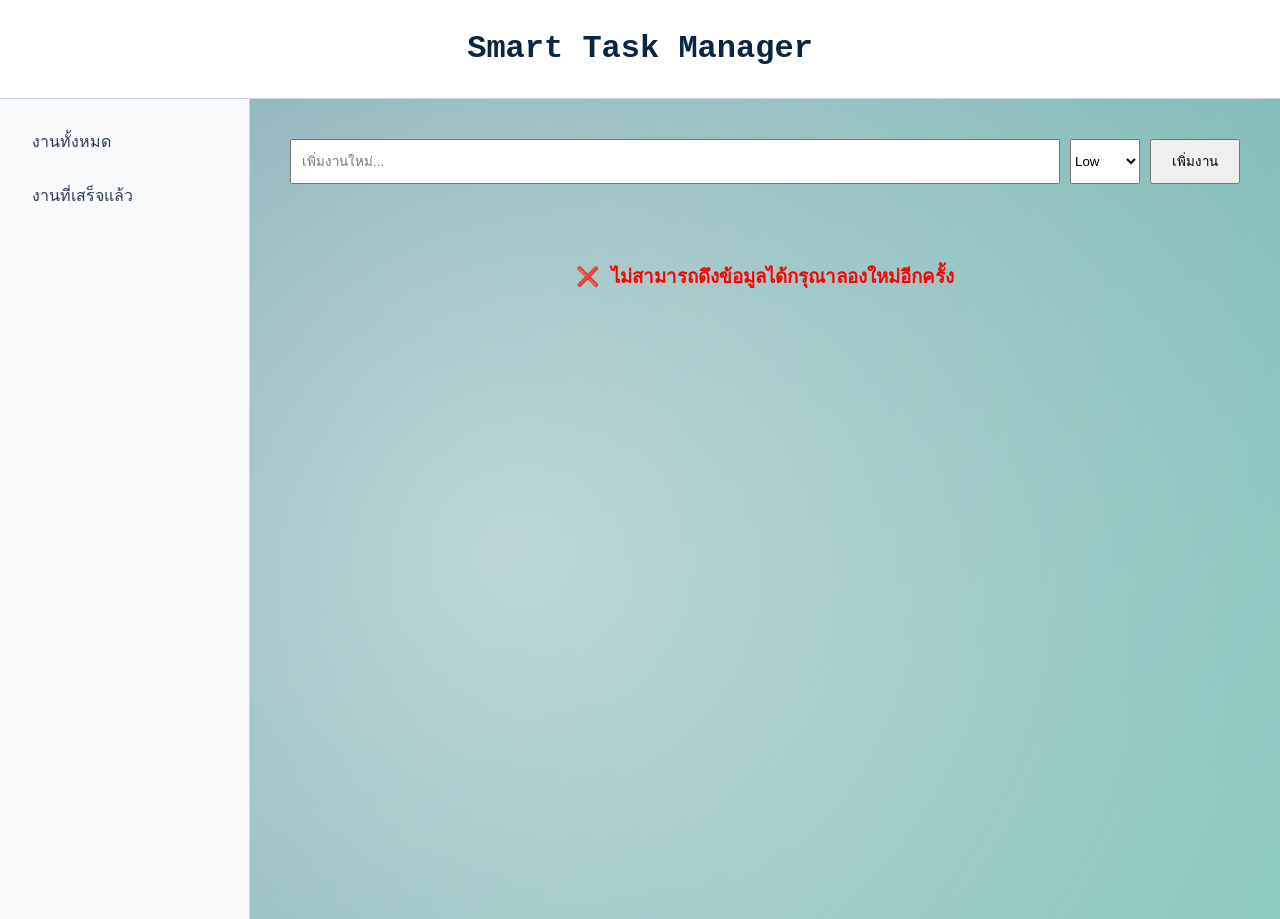
<file: index.html>
<!DOCTYPE html>
<html lang="en">
<head>
    <meta charset="UTF-8">
    <meta name="viewport" content="width=device-width, initial-scale=1.0">
    <title>Document</title>
    <link rel="stylesheet" href="style.css">
</head>
<body>
    <header class="app-header">
        <h1>Smart Task Manager</h1>
    </header>

    <div class="app-layout">
        <aside class="sidebar">
            <ul>
                <li>งานทั้งหมด</li>
                <li>งานที่เสร็จแล้ว</li>
            </ul>
        </aside>
        <div class="main-content">
            <!-- เพิ่มส่วนฟอร์มสำหรับรับข้อมูลใหม่ -->
            <form id="taskForm" style="margin-bottom: 20px; display: flex; gap: 10px;">
                <input type="text" id="taskInput" placeholder="เพิ่มงานใหม่..." required style="flex-grow: 1; padding: 10px;">
                <select id="priorityInput">
                    <option value="low">Low</option>
                    <option value="medium">Medium</option>
                    <option value="high">High</option>
                </select>
                <button type="submit" style="padding: 10px 20px;">เพิ่มงาน</button>
            </form>

            <!-- พื้นที่แสดงงาน (ลบการ์ดจำลองทิ้ง ปล่อยให้ว่างไว้) -->
            <main class="main-content" id="taskList"></main>
        </div>
    </div>
    <script src="script.js"></script>
</body>
</html>
</file>
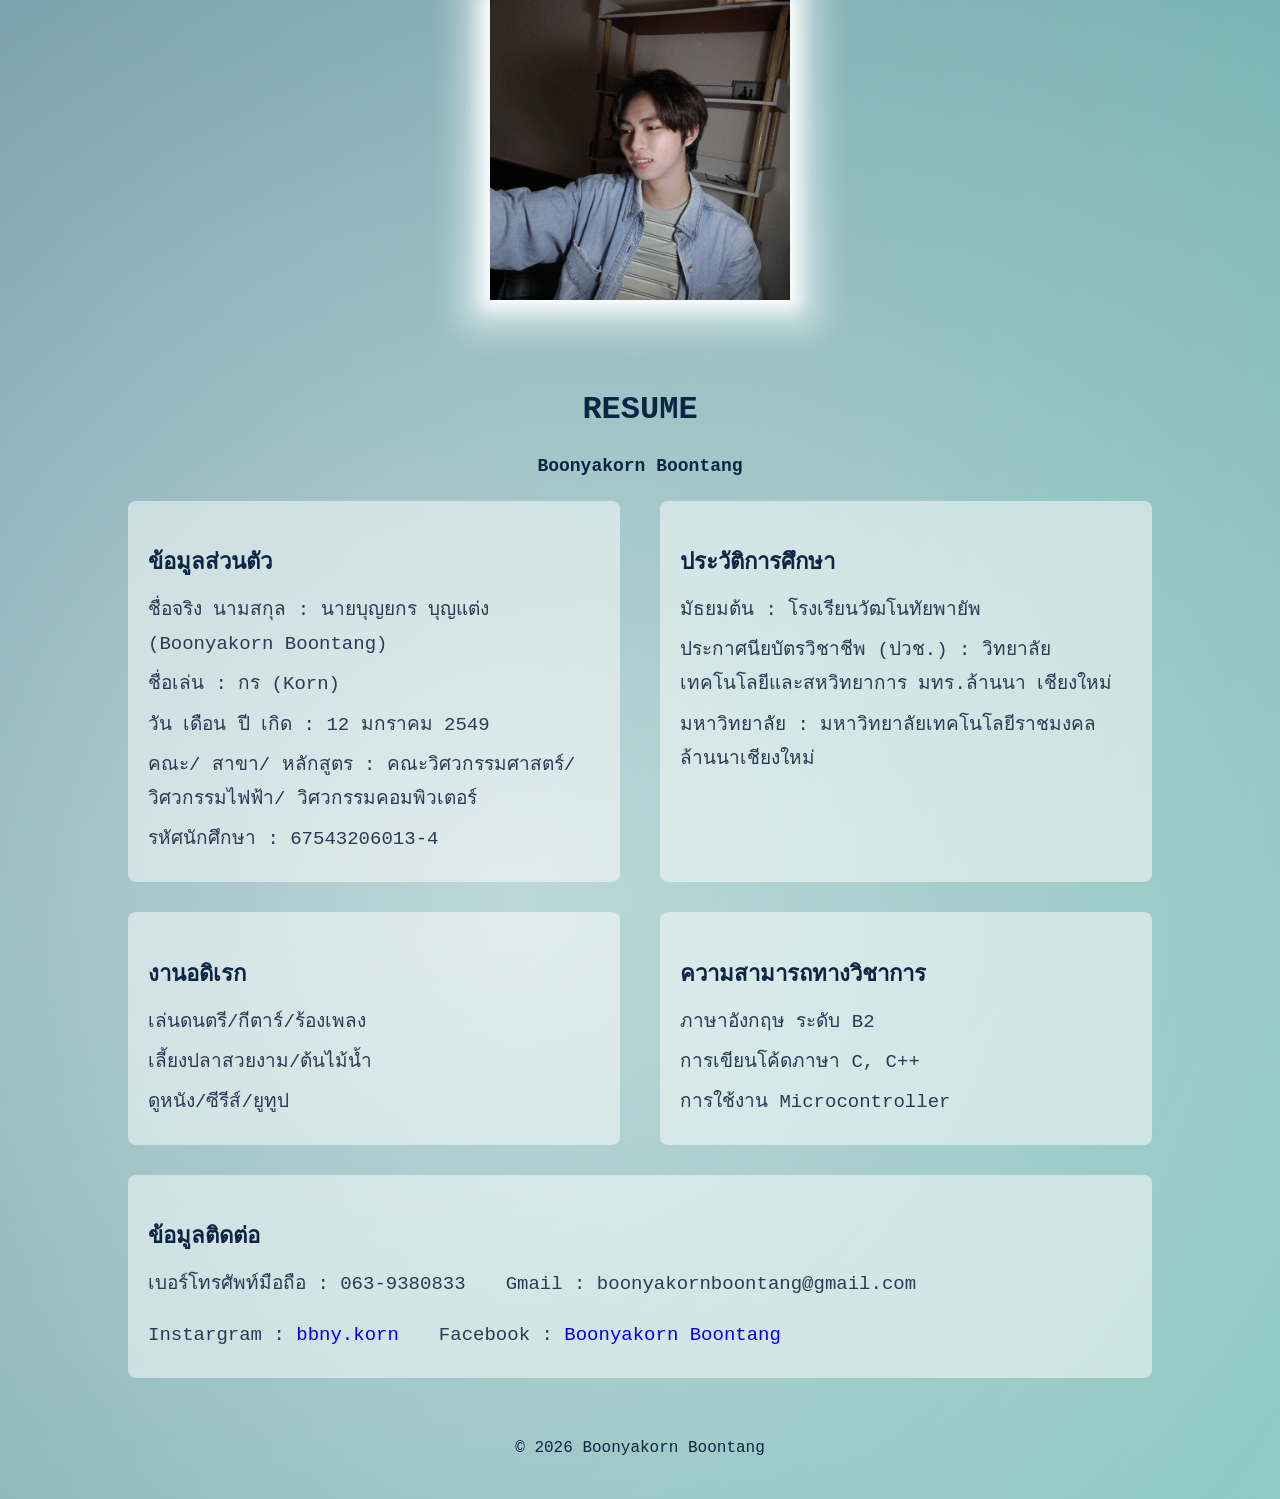
<file: resume.html>
<!DOCTYPE html>
<html lang="th">
<head>
    <meta charset="UTF-8">
    <meta name="viewport" content="width=device-width, initial-scale=1.0">
    <link rel="preconnect" href="https://fonts.googleapis.com">
    <link rel="preconnect" href="https://fonts.gstatic.com" crossorigin>
    <link href="https://fonts.googleapis.com/css2?family=Kanit:ital,wght@0,100;0,200;0,300;0,400;0,500;0,600;0,700;0,800;0,900;1,100;1,200;1,300;1,400;1,500;1,600;1,700;1,800;1,900&display=swap" rel="stylesheet">
    <link rel="stylesheet" href="style.css">
    <title>Resume_67543206013-4</title>
</head>
<body>
    <div class="resume">
        <header class="resume-header">
            <img class="Profile" src="image/Profile.webp" alt="Profile photo of Boonyakorn Boontang">
            <h1>RESUME</h1>
            <p class="subtitle">Boonyakorn Boontang</p>
        </header>

        <main class="resume-content">
            <section class="info-section">
                <h3>ข้อมูลส่วนตัว</h3>
                <ul class="info-list">
                    <li>ชื่อจริง นามสกุล : นายบุญยกร บุญแต่ง (Boonyakorn Boontang)</li>
                    <li>ชื่อเล่น : กร (Korn)</li>
                    <li>วัน เดือน ปี เกิด : 12 มกราคม 2549</li>
                    <li>คณะ/ สาขา/ หลักสูตร : คณะวิศวกรรมศาสตร์/ วิศวกรรมไฟฟ้า/ วิศวกรรมคอมพิวเตอร์</li>
                    <li>รหัศนักศึกษา : 67543206013-4</li>
                </ul>
            </section>

            <section class="info-section">
                <h3>ประวัติการศึกษา</h3>
                <ul class="info-list">
                    <li>มัธยมต้น : โรงเรียนวัฒโนทัยพายัพ</li>
                    <li>ประกาศนียบัตรวิชาชีพ (ปวช.) : วิทยาลัยเทคโนโลยีและสหวิทยาการ มทร.ล้านนา เชียงใหม่</li>
                    <li>มหาวิทยาลัย : มหาวิทยาลัยเทคโนโลยีราชมงคลล้านนาเชียงใหม่</li>
                </ul>
            </section>

            <section class="info-section">
                <h3>งานอดิเรก</h3>
                <ul class="info-list">
                    <li>เล่นดนตรี/กีตาร์/ร้องเพลง</li>
                    <li>เลี้ยงปลาสวยงาม/ต้นไม้น้ำ</li>
                    <li>ดูหนัง/ซีรีส์/ยูทูป</li>
                </ul>
            </section>

            <section class="info-section">
                <h3>ความสามารถทางวิชาการ</h3>
                <ul class="info-list">
                    <li>ภาษาอังกฤษ ระดับ B2</li>
                    <li>การเขียนโค้ดภาษา C, C++</li>
                    <li>การใช้งาน Microcontroller</li>
                </ul>
            </section>

            <section class="info-section contact-section">
                <h3>ข้อมูลติดต่อ</h3>
                <ul class="info-list contact-list">
                    <li>เบอร์โทรศัพท์มือถือ : 063-9380833</li>
                    <li>Gmail : boonyakornboontang@gmail.com</li>
                    <li>Instargram : <a href="https://www.instagram.com/bbny.korn">bbny.korn</a></li>
                    <li>Facebook : <a href="https://www.facebook.com/boonyakorn.boontang">Boonyakorn Boontang</a></li>
                </ul>
            </section>
        </main>

        <footer class="resume-footer">
            <p>&copy; 2026 Boonyakorn Boontang</p>
        </footer>
    </div>

    <div class="bubbles">
        <div class="bubble"></div>
        <div class="bubble"></div>
        <div class="bubble"></div>
        <div class="bubble"></div>
        <div class="bubble"></div>
        <div class="bubble"></div>
        <div class="bubble"></div>
        <div class="bubble"></div>
    </div>
</body>
</html>
</file>
<file: style.css>
body {
    margin: 0;
    min-height: 100vh;
    color: #2b3a55;
    line-height: 1.8;
    font-family: "Lucida Console", "Courier New", monospace;
    background:
        radial-gradient(circle at 20% 30%, rgba(255,255,255,0.5), transparent 40%),
        radial-gradient(circle at 80% 70%, rgba(255,255,255,0.4), transparent 35%),
        linear-gradient(120deg, #729ca8, #8bd3c3, #66afd7, #5a92b9);
    background-size: 200% 200%, 200% 200%, 400% 400%;
    animation: waterShimmer 10s ease-in-out infinite;
}

@keyframes waterShimmer {
    0% {
        background-position: 0% 50%, 100% 50%, 0% 50%;
    }
    50% {
        background-position: 100% 50%, 0% 50%, 100% 50%;
    }
    100% {
        background-position: 0% 50%, 100% 50%, 0% 50%;
    }
}

.app-header {
    background-color: white;
    padding: 20px 40px;
    border-bottom: 1px solid #cbd5e1;
}

.app-header h1 {
    margin: 0;
}

.app-layout {
    display: grid;
    grid-template-columns: 250px 1fr;
    height: calc(100vh - 80px);
}

.sidebar {
    background-color: #f8fafc;
    padding: 20px;
    border-right: 1px solid #cbd5e1;
}

.sidebar ul {
    list-style: none;
    padding: 0;
    margin: 0;
}

.sidebar li {
    padding: 10px 12px;
    border-radius: 6px;
    margin-bottom: 6px;
    cursor: pointer;
}

.sidebar li:hover {
    background-color: #e2e8f0;
}

.main-content {
    padding: 40px;
}

.task-card {
    background-color: white;
    width: 400px;
    padding: 20px;
    margin: 0 auto;
    border-radius: 8px;
    border: 1px solid #cbd5e1;
    display: flex;             /* จัดเรียงองค์ประกอบภายในการ์ดแบบแนวนอน */
    align-items: center;       /* ให้อยู่กึ่งกลางแนวตั้ง */
    justify-content: space-between; /* ดันปุ่มและเนื้อหาให้อยู่ห่างกันสุดขอบ */
    gap: 12px;
}

h1, h2, h3, h4, h5, h6 {
    color: #0b2545;
    font-weight: bold;
    text-decoration: none;
}

h1 {
    text-align: center;
}

h3 {
    margin-bottom: 10px;
}

.Profile {
    display: block;
    margin: auto;
    margin-bottom: 60px;
    width: 300px;
    height: 300px;
    box-shadow: 0 0 15px 10px rgba(255,255,255,0.9),
                0 0 30px 30px rgba(255,255,255,0.5);
}

.resume-header {
    display: flex;
    flex-direction: column;
    align-items: center;
}

.resume-content {
    display: grid;
    grid-template-columns: repeat(2, 1fr);
    gap: 30px 40px;
    margin: 0 10%;
    font-size: 19px;
    position: relative;
}

.info-section {
    padding: 20px;
    background-color: rgba(255, 255, 255, 0.5);
    border-radius: 8px;
}

.info-list {
    list-style: none;
    margin: 0;
    padding: 0;
}

.info-list li {
    margin-bottom: 6px;
}

.contact-section {
    grid-column: 1 / -1;
}

.contact-list {
    display: flex;
    flex-wrap: wrap;
    gap: 10px 40px;
}

.resume-footer {
    text-align: center;
    margin-top: 20px;
    padding: 20px;
    color: #0b2545;
    position: relative;
    z-index: 2;
}

@media (max-width: 700px) {
    .resume-content {
        grid-template-columns: 1fr;
        margin: 0 5%;
    }
}

a {
    text-decoration: none;
}

.footer {
    color: goldenrod;
    text-decoration: none;
}

.subtitle {
    text-align: center;
    color: #0b2545;
    font-size: 18px;
    margin-top: -10px;
    font-weight: bold;
}

.bubbles {
    position: fixed;
    top: 0;
    left: 0;
    width: 100%;
    height: 100%;
    overflow: hidden;
    pointer-events: none;
    z-index: 1;
}

.resume {
    position: relative;
    z-index: 2;
}

.bubble {
    position: absolute;
    bottom: -80px;
    border-radius: 50%;
    background: rgba(255, 255, 255, 0.628);
    animation: floatUp linear infinite;
}

@keyframes floatUp {
    0% {
        transform: translateY(0) translateX(0);
        opacity: 0;
    }
    10% {
        opacity: 0.5;
    }
    85% {
        opacity: 0.35;
    }
    100% {
        transform: translateY(-115vh) translateX(15px);
        opacity: 0;
    }
}

.bubble:nth-child(1) { left: 8%;  width: 14px; height: 14px; animation-duration: 14s; animation-delay: 0s; }
.bubble:nth-child(2) { left: 20%; width: 22px; height: 22px; animation-duration: 19s; animation-delay: 3s; }
.bubble:nth-child(3) { left: 35%; width: 10px; height: 10px; animation-duration: 12s; animation-delay: 6s; }
.bubble:nth-child(4) { left: 50%; width: 18px; height: 18px; animation-duration: 17s; animation-delay: 1s; }
.bubble:nth-child(5) { left: 65%; width: 12px; height: 12px; animation-duration: 15s; animation-delay: 8s; }
.bubble:nth-child(6) { left: 78%; width: 24px; height: 24px; animation-duration: 20s; animation-delay: 4s; }
.bubble:nth-child(7) { left: 88%; width: 16px; height: 16px; animation-duration: 13s; animation-delay: 10s; }
.bubble:nth-child(8) { left: 95%; width: 20px; height: 20px; animation-duration: 18s; animation-delay: 5s; }
</file>
